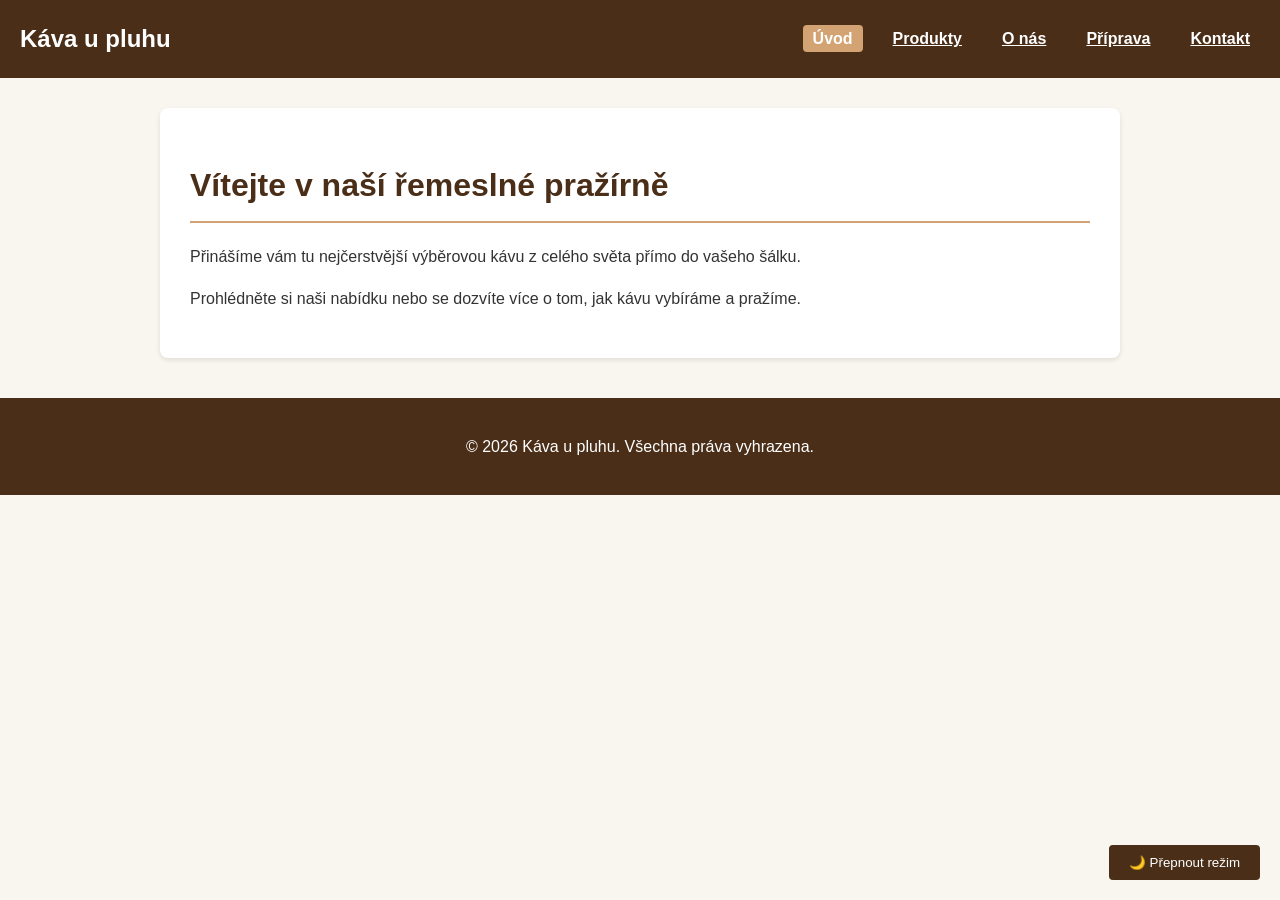
<file: index.html>
<!DOCTYPE html>
<html lang="cs">
<head>
    <meta charset="UTF-8">
    <meta name="viewport" content="width=device-width, initial-scale=1.0">
    <title>Úvod - Pražírna Káva u pluhu</title>
    <link rel="stylesheet" href="style.css">
</head>
<body>

    <!-- HLAVIČKA WEBU A NAVIGACE -->
    <header>
        <div class="logo">Káva u pluhu</div>
        <nav>
            <ul>
                <li><a href="index.html" class="active">Úvod</a></li>
                <li><a href="produkty.html">Produkty</a></li>
                <li><a href="o-nas.html">O nás</a></li>
                <li><a href="priprava.html">Příprava</a></li>
                <li><a href="kontakt.html">Kontakt</a></li>
            </ul>
        </nav>
    </header>

    <!-- HLAVNÍ OBSAH STRÁNKY -->
    <main>
        <h1>Vítejte v naší řemeslné pražírně</h1>
        <p>Přinášíme vám tu nejčerstvější výběrovou kávu z celého světa přímo do vašeho šálku.</p>
        
        <p>Prohlédněte si naši nabídku nebo se dozvíte více o tom, jak kávu vybíráme a pražíme.</p>
    </main>

    <!-- PATIČKA WEBU -->
    <footer>
        <p>&copy; 2026 Káva u pluhu. Všechna práva vyhrazena.</p>
    </footer>
<!-- Připojení externího JavaScriptu -->
<script src="script.js"></script>

</body>
</html>
</file>
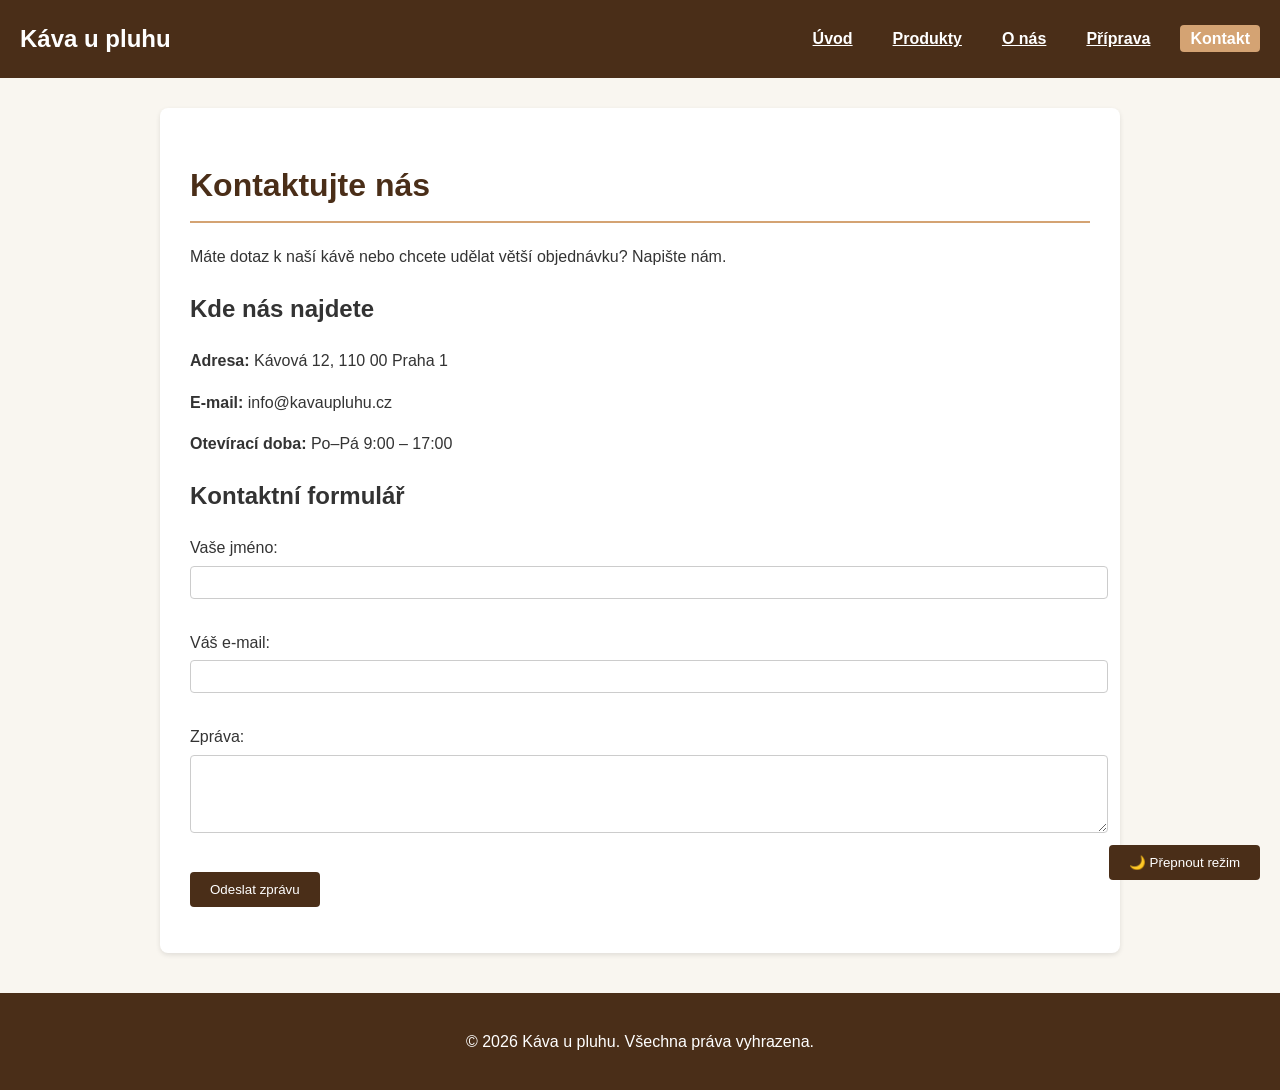
<file: kontakt.html>
<!DOCTYPE html>
<html lang="cs">
<head>
    <meta charset="UTF-8">
    <meta name="viewport" content="width=device-width, initial-scale=1.0">
    <title>Kontakt - Pražírna Káva u pluhu</title> <!-- Unikátní titulek stránky -->
    <link rel="stylesheet" href="style.css">
</head>
<body>

    <header>
        <div class="logo">Káva u pluhu</div>
        <nav>
            <ul>
                <li><a href="index.html">Úvod</a></li>
                <li><a href="produkty.html">Produkty</a></li>
                <li><a href="o-nas.html">O nás</a></li>
                <li><a href="priprava.html">Příprava</a></li>
                <li><a href="kontakt.html" class="active">Kontakt</a></li> <!-- Aktivní položka menu -->
            </ul>
        </nav>
    </header>

    <main>
        <h1>Kontaktujte nás</h1> <!-- Vlastní nadpis H1 -->
        <p>Máte dotaz k naší kávě nebo chcete udělat větší objednávku? Napište nám.</p>

        <h2>Kde nás najdete</h2>
        <p><strong>Adresa:</strong> Kávová 12, 110 00 Praha 1</p>
        <p><strong>E-mail:</strong> info@kavaupluhu.cz</p>
        <p><strong>Otevírací doba:</strong> Po–Pá 9:00 – 17:00</p>

        <h2>Kontaktní formulář</h2>
        <!-- Formulář s ID, které později napojíme na JavaScript -->
        <form id="kontaktni-formular" action="#" method="post">
            <p>
                <label for="jmeno">Vaše jméno:</label><br>
                <input type="text" id="jmeno" name="jmeno">
            </p>
            <p>
                <label for="email">Váš e-mail:</label><br>
                <input type="email" id="email" name="email">
            </p>
            <p>
                <label for="zprava">Zpráva:</label><br>
                <textarea id="zprava" name="zprava" rows="4" cols="30"></textarea>
            </p>
            <p>
                <button type="submit">Odeslat zprávu</button>
            </p>
        </form>
    </main>

    <footer>
        <p>&copy; 2026 Káva u pluhu. Všechna práva vyhrazena.</p>
    </footer>

    <!-- Připojení externího JavaScriptu -->
    <script src="script.js"></script>
    
</body>
</html>
</file>
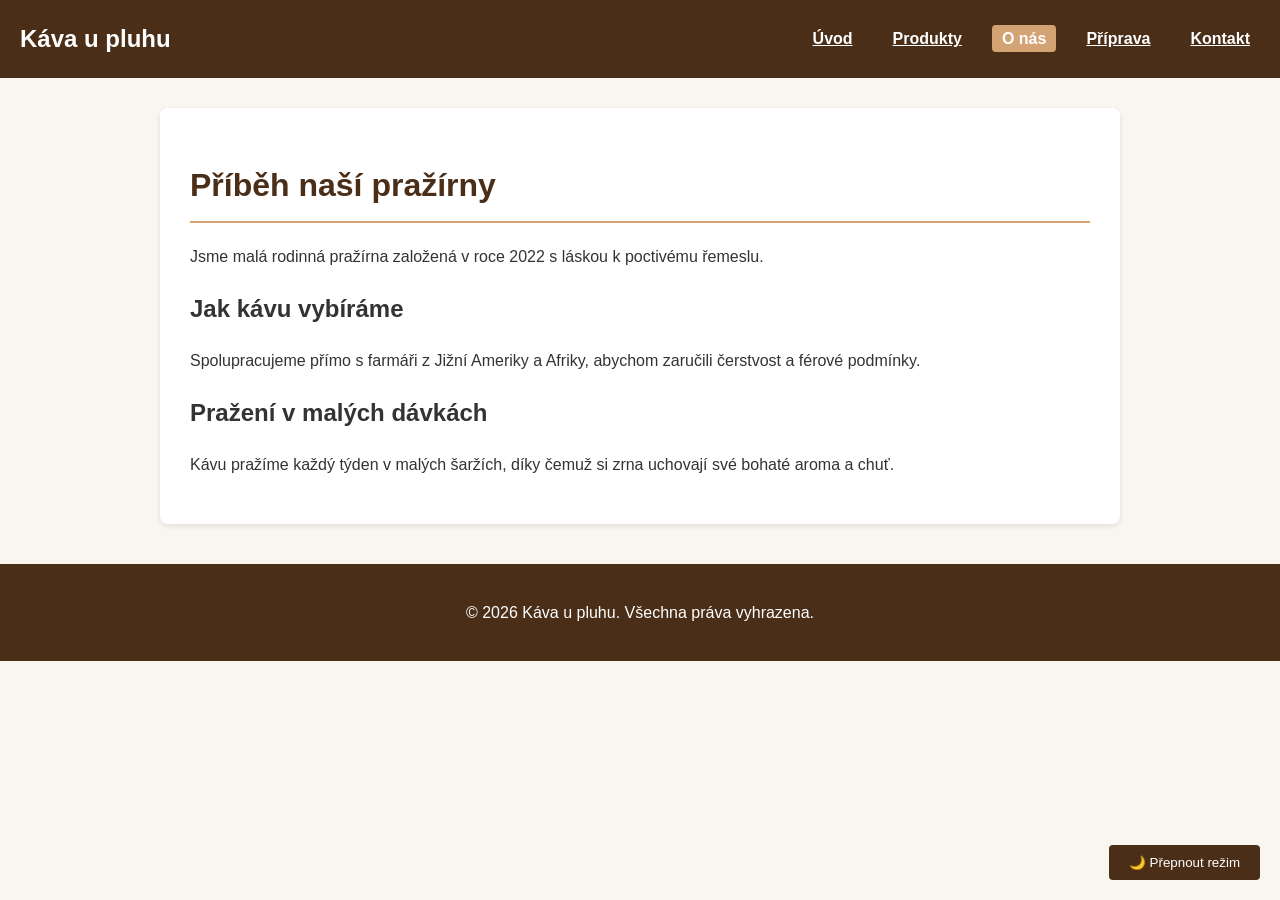
<file: o-nas.html>
<!DOCTYPE html> <!-- HTML5 specifikace -->
<html lang="cs"> <!-- Čeština -->
<head>
    <meta charset="UTF-8"> <!-- Správné kódování českých znaků -->
    <meta name="viewport" content="width=device-width, initial-scale=1.0">
    <title>O nás - Pražírna Káva u pluhu</title> <!-- Unikátní titulek stránky -->
    <link rel="stylesheet" href="style.css"> <!-- Napojení na styly -->
</head>
<body>

    <header>
        <div class="logo">Káva u pluhu</div>
        <nav>
            <ul>
                <li><a href="index.html">Úvod</a></li>
                <li><a href="produkty.html">Produkty</a></li>
                <li><a href="o-nas.html" class="active">O nás</a></li> <!-- Aktivní položka menu -->
                <li><a href="priprava.html">Příprava</a></li>
                <li><a href="kontakt.html">Kontakt</a></li>
            </ul>
        </nav>
    </header>

    <main>
        <h1>Příběh naší pražírny</h1> <!-- Vlastní nadpis H1 -->
        <p>Jsme malá rodinná pražírna založená v roce 2022 s láskou k poctivému řemeslu.</p>
        
        <h2>Jak kávu vybíráme</h2>
        <p>Spolupracujeme přímo s farmáři z Jižní Ameriky a Afriky, abychom zaručili čerstvost a férové podmínky.</p>
        
        <h2>Pražení v malých dávkách</h2>
        <p>Kávu pražíme každý týden v malých šaržích, díky čemuž si zrna uchovají své bohaté aroma a chuť.</p>
    </main>

    <footer>
        <p>&copy; 2026 Káva u pluhu. Všechna práva vyhrazena.</p>
    </footer>

    <!-- Připojení externího JavaScriptu -->
    <script src="script.js"></script>
    
</body>
</html>
</file>
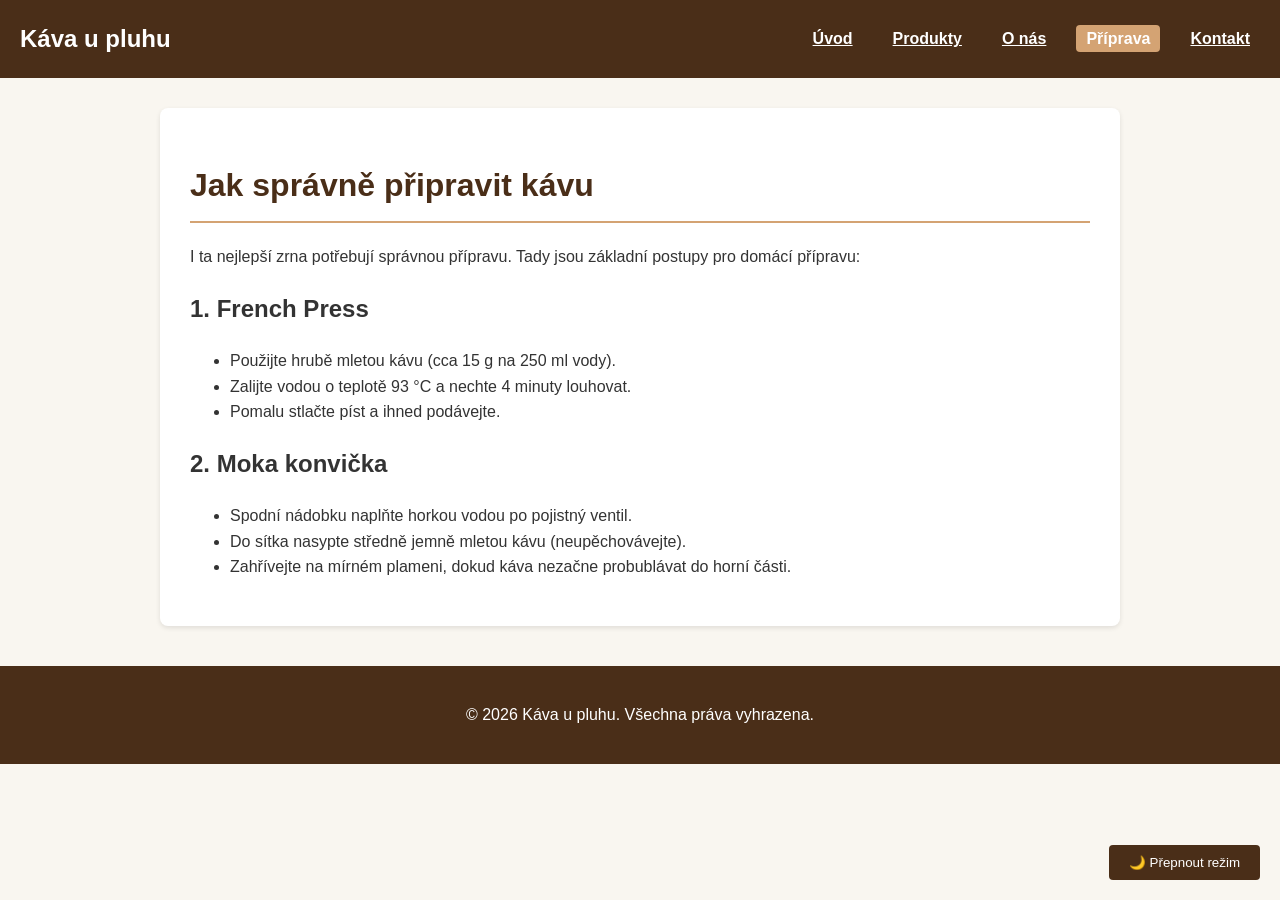
<file: priprava.html>
<!DOCTYPE html>
<html lang="cs">
<head>
    <meta charset="UTF-8">
    <meta name="viewport" content="width=device-width, initial-scale=1.0">
    <title>Příprava kávy - Pražírna Káva u pluhu</title> <!-- Unikátní titulek stránky -->
    <link rel="stylesheet" href="style.css">
</head>
<body>

    <header>
        <div class="logo">Káva u pluhu</div>
        <nav>
            <ul>
                <li><a href="index.html">Úvod</a></li>
                <li><a href="produkty.html">Produkty</a></li>
                <li><a href="o-nas.html">O nás</a></li>
                <li><a href="priprava.html" class="active">Příprava</a></li> <!-- Aktivní položka menu -->
                <li><a href="kontakt.html">Kontakt</a></li>
            </ul>
        </nav>
    </header>

    <main>
        <h1>Jak správně připravit kávu</h1> <!-- Vlastní nadpis H1 -->
        <p>I ta nejlepší zrna potřebují správnou přípravu. Tady jsou základní postupy pro domácí přípravu:</p>

        <h2>1. French Press</h2>
        <ul> <!-- Odrážkový seznam -->
            <li>Použijte hrubě mletou kávu (cca 15 g na 250 ml vody).</li>
            <li>Zalijte vodou o teplotě 93 °C a nechte 4 minuty louhovat.</li>
            <li>Pomalu stlačte píst a ihned podávejte.</li>
        </ul>

        <h2>2. Moka konvička</h2>
        <ul>
            <li>Spodní nádobku naplňte horkou vodou po pojistný ventil.</li>
            <li>Do sítka nasypte středně jemně mletou kávu (neupěchovávejte).</li>
            <li>Zahřívejte na mírném plameni, dokud káva nezačne probublávat do horní části.</li>
        </ul>
    </main>

    <footer>
        <p>&copy; 2026 Káva u pluhu. Všechna práva vyhrazena.</p>
    </footer>

    <!-- Připojení externího JavaScriptu -->
    <script src="script.js"></script>
    
</body>
</html>
</file>
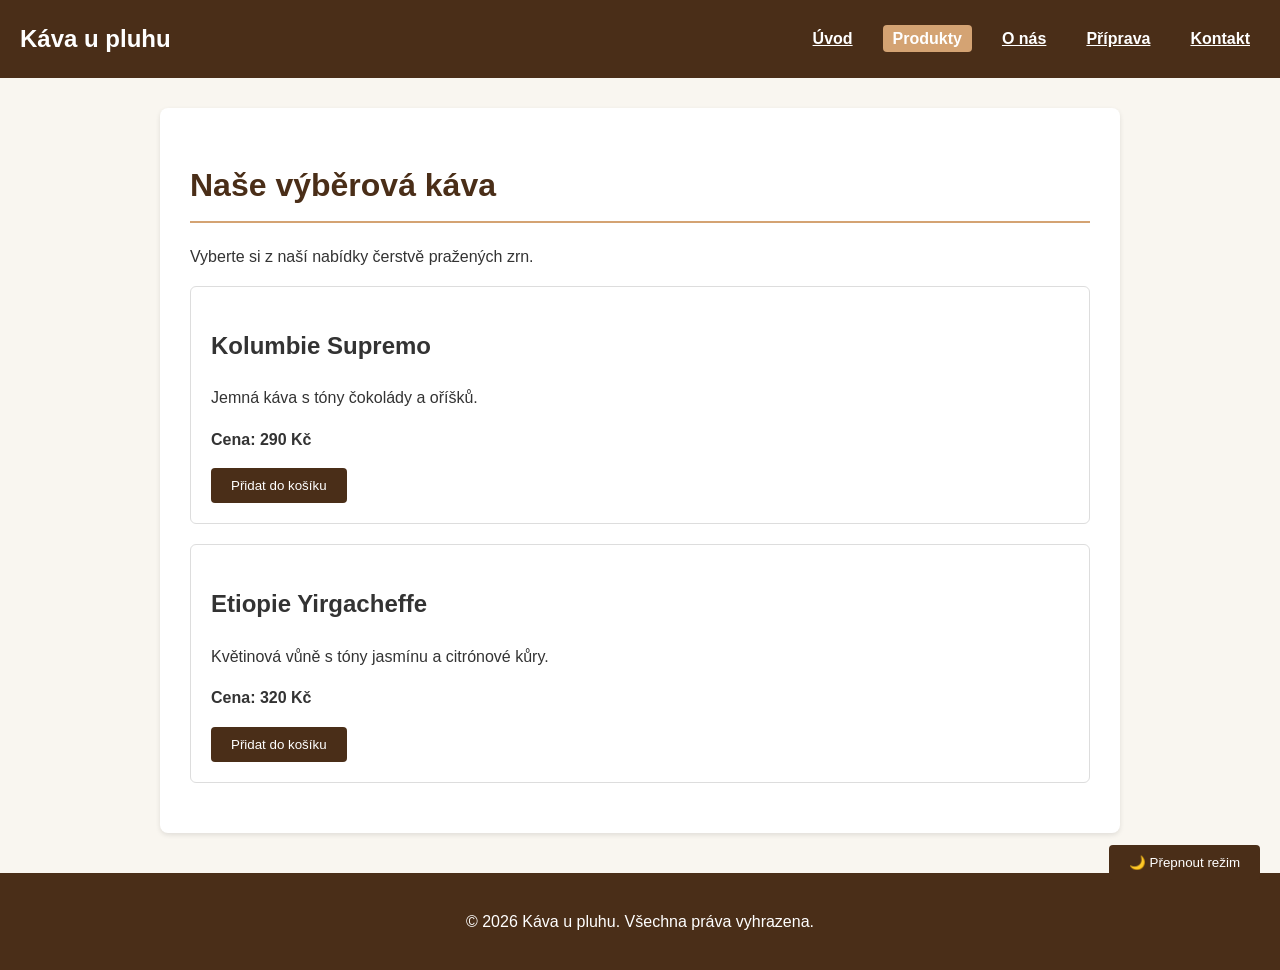
<file: produkty.html>
<!DOCTYPE html> <!-- Říká prohlížeči, že jde o HTML5 -->
<html lang="cs"> <!-- Nastavuje jazyk na češtinu -->
<head> <!-- Začátek hlavičky -->
    <meta charset="UTF-8"> <!-- Zajišťuje správné kódování pro háčky a čárky -->
    <meta name="viewport" content="width=device-width, initial-scale=1.0"> <!-- Zajišťuje responzivitu pro mobily -->
    <title>Produkty - Pražírna Káva u pluhu</title> <!-- Unikátní titulek pro tuto stránku -->
    <link rel="stylesheet" href="style.css"> <!-- Propojení se stejným CSS souborem -->
</head> <!-- Konec hlavičky -->
<body> <!-- Začátek těla webu -->

    <!-- HLAVIČKA WEBU A NAVIGACE (stejná na každé stránce) -->
    <header>
        <div class="logo">Káva u pluhu</div> <!-- Identifikace webu -->
        
        <nav>
            <ul>
                <li><a href="index.html">Úvod</a></li>
                <li><a href="produkty.html" class="active">Produkty</a></li> <!-- Zde je "active", protože jsme na stránce Produkty -->
                <li><a href="o-nas.html">O nás</a></li>
                <li><a href="priprava.html">Příprava</a></li>
                <li><a href="kontakt.html">Kontakt</a></li>
            </ul>
        </nav>
    </header>

    <!-- HLAVNÍ OBSAH STRÁNKY S PRODUKTY -->
    <main>
        <h1>Naše výběrová káva</h1> <!-- Vlastní nadpis H1 pro tuto stránku -->
        <p>Vyberte si z naší nabídky čerstvě pražených zrn.</p>

        <!-- Sekce pro produkty (zatím jako jednoduché bloky, později je v CSS rozložíme vedle sebe) -->
        <div class="produkt-karta">
            <h2>Kolumbie Supremo</h2>
            <p>Jemná káva s tóny čokolády a oříšků.</p>
            <p><strong>Cena: 290 Kč</strong></p>
            <button>Přidat do košíku</button> <!-- Tlačítko, které později oživíme JavaScriptem -->
        </div>

        <div class="produkt-karta">
            <h2>Etiopie Yirgacheffe</h2>
            <p>Květinová vůně s tóny jasmínu a citrónové kůry.</p>
            <p><strong>Cena: 320 Kč</strong></p>
            <button>Přidat do košíku</button>
        </div>
    </main>

    <!-- PATIČKA WEBU -->
    <footer>
        <p>&copy; 2026 Káva u pluhu. Všechna práva vyhrazena.</p>
    </footer>

    <!-- Připojení externího JavaScriptu -->
    <script src="script.js"></script>
    
</body> <!-- Konec těla webu -->
</html> <!-- Konec dokumentu -->
</file>
<file: style.css>
/* ==========================================
   1. ZÁKLADNÍ NASTAVENÍ A BARVY
   ========================================== */
   body {
    font-family: Arial, sans-serif; /* Vhodně zvolené písmo */
    line-height: 1.6; /* Vzdálenost řádků pro dobrou čitelnost */
    color: #333; /* Barva textu (dostatečný kontrast k bílému pozadí) */
    background-color: #f9f6f0; /* Jemné béžové pozadí připomínající kávu */
    margin: 0;
    padding: 0;
}

/* ==========================================
   2. HLAVIČKA A NAVIGACE (ODKAZY A AKTIVNÍ POLOŽKA)
   ========================================== */
header {
    background-color: #4a2e18; /* Tmavě hnědá barva pražírny */
    color: #fff;
    padding: 20px;
    display: flex; /* Flexbox pro rozložení loga a menu vedle sebe */
    justify-content: space-between;
    align-items: center;
}

.logo {
    font-size: 24px;
    font-weight: bold;
    /* Jasná a srozumitelná identifikace webu */
}

nav ul {
    list-style: none;
    margin: 0;
    padding: 0;
    display: flex; /* Položky menu vedle sebe */
    gap: 20px; /* Mezeru mezi odkazy */
}

nav a {
    color: #fff;
    text-decoration: underline; /* Podtržené odkazy dle požadavku zadání */
    font-weight: bold;
    padding: 5px 10px;
}

/* Zvýraznění aktivní položky menu (požadavek učitele) */
nav a.active {
    background-color: #d4a373;
    color: #fff;
    border-radius: 4px;
    text-decoration: none; /* Aktivní odkaz nemusí být podtržený, je v zámečku */
}

/* ==========================================
   3. HLAVNÍ OBSAH A VÍCESLOUPCOVÝ LAYOUT (PRODUKTY)
   ========================================== */
main {
    max-width: 900px;
    margin: 30px auto; /* Vycentrování obsahu na střed */
    background: #fff;
    padding: 30px;
    border-radius: 8px;
    box-shadow: 0 2px 5px rgba(0,0,0,0.1);
}

h1 {
    color: #4a2e18;
    border-bottom: 2px solid #d4a373;
    padding-bottom: 10px;
}

/* Vícesloupcové rozvržení pro produkty (bez tabulek - pomocí Flexboxu) */
.produkt-karta {
    background: #fff;
    border: 1px solid #ddd;
    padding: 20px;
    margin-bottom: 20px;
    border-radius: 6px;
    /* Pokud chceš produkty vedle sebe, lze použít flexbox na rodičovský prvek, 
       ale pro začátek stačí hezké samostatné karty pod sebou */
}

/* ==========================================
   4. FORMULÁŘ (STRÁNKA KONTAKT)
   ========================================== */
form input, form textarea {
    width: 100%;
    padding: 8px;
    margin-top: 5px;
    margin-bottom: 15px;
    border: 1px solid #ccc;
    border-radius: 4px;
}

button {
    background-color: #4a2e18;
    color: white;
    padding: 10px 20px;
    border: none;
    border-radius: 4px;
    cursor: pointer;
}

button:hover {
    background-color: #6c4427;
}

/* ==========================================
   5. PATIČKA WEBU
   ========================================== */
footer {
    text-align: center;
    padding: 20px;
    background-color: #4a2e18;
    color: #fff;
    margin-top: 40px;
}

/* ==========================================
   6. PŘIZPŮSOBENÁ VERZE PRO TISK (POŽADAVEK UČITELE)
   ========================================== */
@media print {
    /* Při tisku schováme navigaci a patičku, aby se tiskil jen čistý text */
    header, footer, button {
        display: none;
    }

    body {
        background-color: white;
        color: black;
    }

    main {
        box-shadow: none;
        margin: 0;
        padding: 0;
    }
}
/* Styl pro tmavý režim zapnutý JavaScriptem */
body.dark-mode {
    background-color: #1a1a1a;
    color: #f0f0f0;
}

body.dark-mode main {
    background-color: #2a2a2a;
    color: #f0f0f0;
    border-color: #444;
}

body.dark-mode header, body.dark-mode footer {
    background-color: #222;
}
</file>
